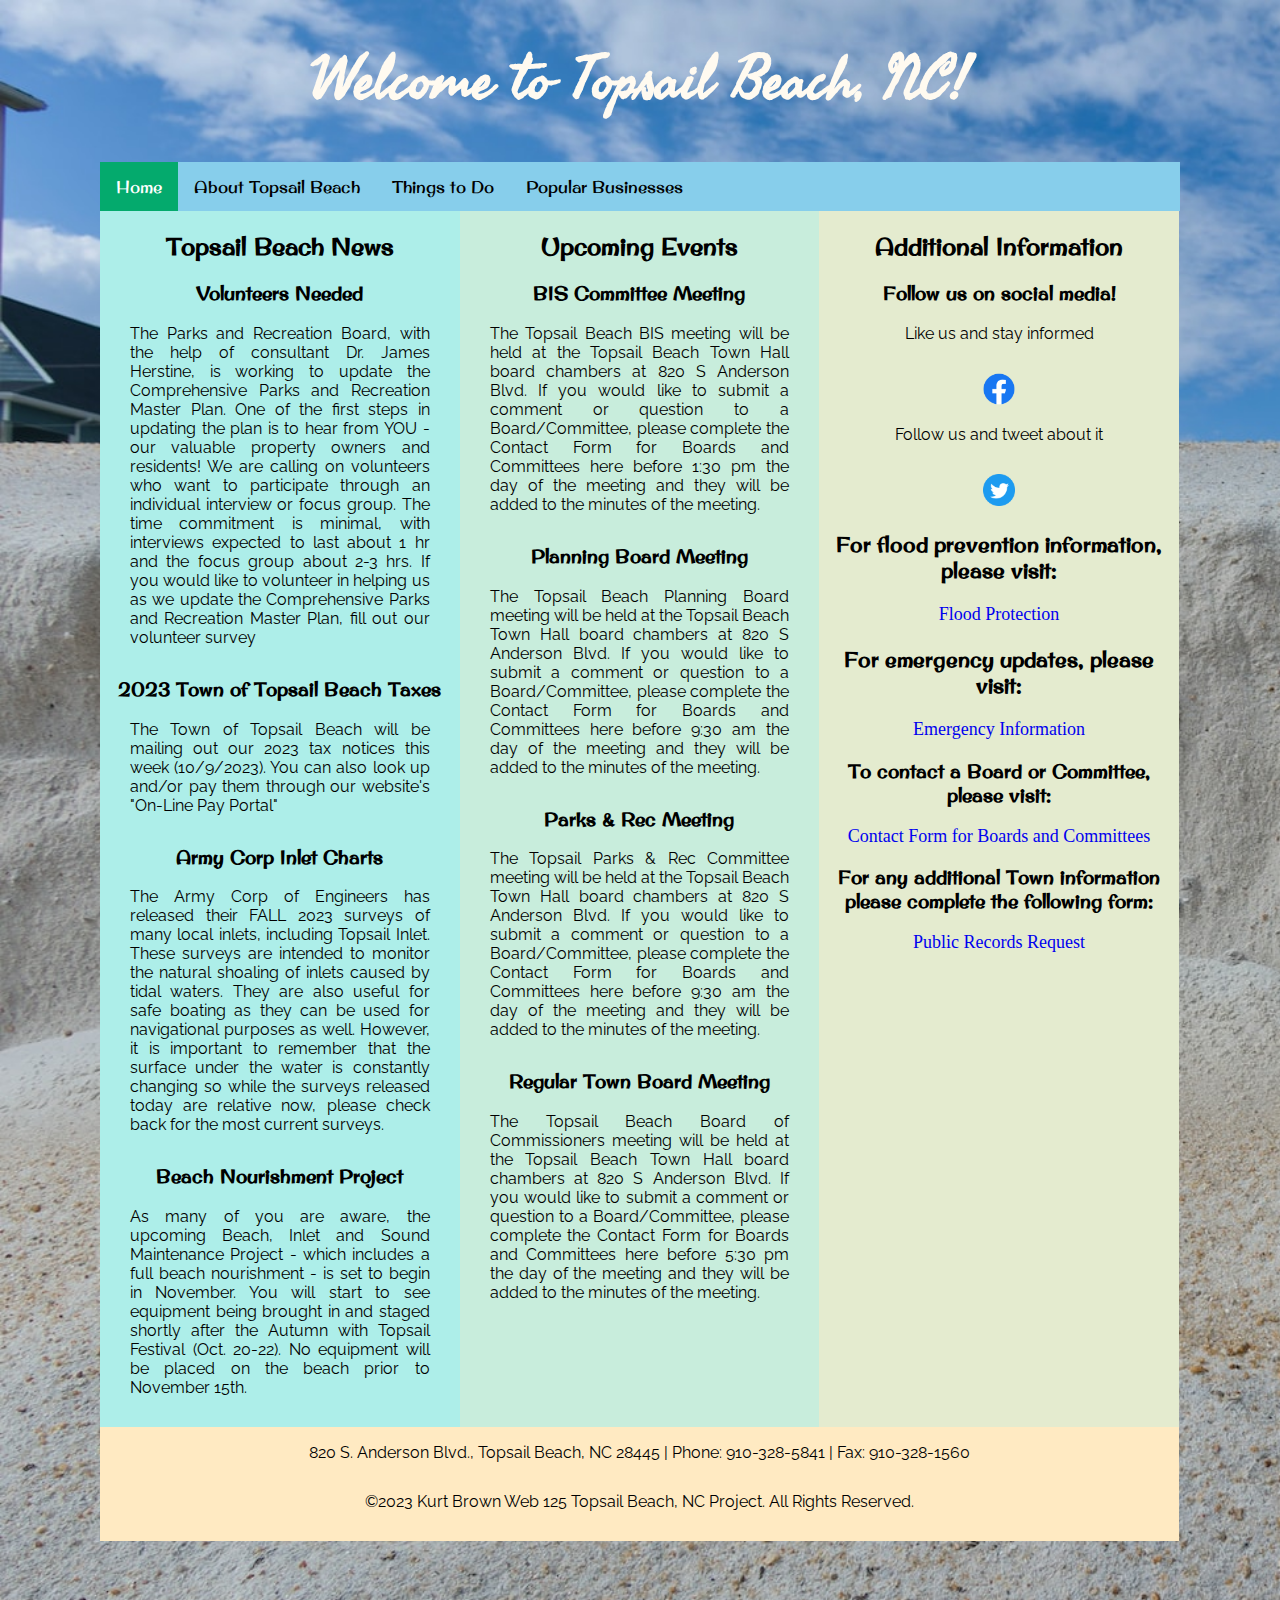
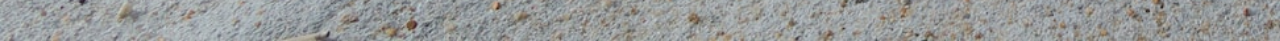
<file: index.html>
<!DOCTYPE html>
<html lang="en">
  
  <head>
    <meta charset="UTF-8">
    <meta name="viewport" content="width=device-width, initial-scale=1.0">
    <link rel="stylesheet" href="css/styles.css">
    <link rel="preconnect" href="https://fonts.googleapis.com">
    <link rel="preconnect" href="https://fonts.gstatic.com" crossorigin>
    <link rel="preconnect" href="https://fonts.googleapis.com">
    <link rel="preconnect" href="https://fonts.gstatic.com" crossorigin>
    <link rel="preconnect" href="https://fonts.googleapis.com">
    <link rel="preconnect" href="https://fonts.gstatic.com" crossorigin>
    <link href="https://fonts.googleapis.com/css2?family=Original+Surfer&family=Raleway&family=Seaweed+Script&display=swap"
    rel="stylesheet">
    <link rel="stylesheet" href="https://cdnjs.cloudflare.com/ajax/libs/font-awesome/4.7.0/css/font-awesome.min.css">
    <link rel="icon" type="image/x-icon" href="../images/tilapia.png">
    <title>
      Topsail Beach, NC - Home
    </title>
  </head>
  
  <body>
    <div class="body">
      <h1>
        Welcome to Topsail Beach, NC!
      </h1>
      <div class="topnav" id="myTopnav">
        <div class="">
          <a href="index.html" class="active">
            Home
          </a>
          <a href="abouttopsailbeach.html" class="link2">
            About Topsail Beach
          </a>
          <a href="thingstodo.html" class="link3">
            Things to Do
          </a>
          <a href="popularbusinesses.html" class="link4">
            Popular Businesses
          </a>
        </div>
        <a href="javascript:void(0);" class="icon" onclick="myFunction()">
          <i class="fa fa-bars">
          </i>
        </a>
      </div>
      <div class="container">
        <div class="item1">
          <div>
            <h2>
              Topsail Beach News
            </h2>
          </div>
          <h3>
            Volunteers Needed
          </h3>
          <div>
            <p>
              The Parks and Recreation Board, with the help of consultant Dr. James
              Herstine, is working to update the Comprehensive Parks and Recreation Master
              Plan. One of the first steps in updating the plan is to hear from YOU -
              our valuable property owners and residents! We are calling on volunteers
              who want to participate through an individual interview or focus group.
              The time commitment is minimal, with interviews expected to last about
              1 hr and the focus group about 2-3 hrs. If you would like to volunteer
              in helping us as we update the Comprehensive Parks and Recreation Master
              Plan, fill out our volunteer survey
            </p>
            <h3>
              2023 Town of Topsail Beach Taxes
            </h3>
            <p>
              The Town of Topsail Beach will be mailing out our 2023 tax notices this
              week (10/9/2023). You can also look up and/or pay them through our website's
              "On-Line Pay Portal"
            </p>
            <h3>
              Army Corp Inlet Charts
            </h3>
            <p>
              The Army Corp of Engineers has released their FALL 2023 surveys of many
              local inlets, including Topsail Inlet. These surveys are intended to monitor
              the natural shoaling of inlets caused by tidal waters. They are also useful
              for safe boating as they can be used for navigational purposes as well.
              However, it is important to remember that the surface under the water is
              constantly changing so while the surveys released today are relative now,
              please check back for the most current surveys.
            </p>
            <h3>
              Beach Nourishment Project
            </h3>
            <p>
              As many of you are aware, the upcoming Beach, Inlet and Sound Maintenance
              Project - which includes a full beach nourishment - is set to begin in
              November. You will start to see equipment being brought in and staged shortly
              after the Autumn with Topsail Festival (Oct. 20-22). No equipment will
              be placed on the beach prior to November 15th.
            </p>
          </div>
        </div>
        <div class="item2">
          <div>
            <h2>
              Upcoming Events
            </h2>
          </div>
          <div>
            <h3>
              BIS Committee Meeting
            </h3>
            <p>
              The Topsail Beach BIS meeting will be held at the Topsail Beach Town Hall
              board chambers at 820 S Anderson Blvd. If you would like to submit a comment
              or question to a Board/Committee, please complete the Contact Form for
              Boards and Committees here before 1:30 pm the day of the meeting and they
              will be added to the minutes of the meeting.
            </p>
          </div>
          <div>
            <h3>
              Planning Board Meeting
            </h3>
            <p>
              The Topsail Beach Planning Board meeting will be held at the Topsail Beach
              Town Hall board chambers at 820 S Anderson Blvd. If you would like to submit
              a comment or question to a Board/Committee, please complete the Contact
              Form for Boards and Committees here before 9:30 am the day of the meeting
              and they will be added to the minutes of the meeting.
            </p>
          </div>
          <div>
            <h3>
              Parks & Rec Meeting
            </h3>
            <p>
              The Topsail Parks & Rec Committee meeting will be held at the Topsail
              Beach Town Hall board chambers at 820 S Anderson Blvd. If you would like
              to submit a comment or question to a Board/Committee, please complete the
              Contact Form for Boards and Committees here before 9:30 am the day of the
              meeting and they will be added to the minutes of the meeting.
            </p>
          </div>
          <div>
            <h3>
              Regular Town Board Meeting
            </h3>
            <p>
              The Topsail Beach Board of Commissioners meeting will be held at the Topsail
              Beach Town Hall board chambers at 820 S Anderson Blvd. If you would like
              to submit a comment or question to a Board/Committee, please complete the
              Contact Form for Boards and Committees here before 5:30 pm the day of the
              meeting and they will be added to the minutes of the meeting.
            </p>
          </div>
        </div>
        <div class="item3">
          <div>
            <h2>
              Additional Information
            </h2>
          </div>
          <div>
            <h3>
              Follow us on social media!
            </h3>
            <p class="socialp">
              Like us and stay informed
            </p>
            <div class="fblogo">
              <a href="https://www.facebook.com/townoftopsailbeach/">
                <img src="images/facebooklogo.png" alt="Facebook Logo" height="32" width="32">
              </a>
            </div>
            <p class="socialp">
              Follow us and tweet about it
            </p>
            <div class="twlogo">
              <a href="https://twitter.com/townoftopsail">
                <img src="images/twitterlogo.png" alt="Twitter Logo" height="32" width="32">
              </a>
            </div>
            <div class="addlinks">
              <h3>
                For flood prevention information, please visit:
              </h3>
              <a href="https://topsailbeachnc.gov/Residents/Flood-Protection" class="addlinks">
                Flood Protection
              </a>
            </div>
            <div class="addlinks">
              <h3>
                For emergency updates, please visit:
              </h3>
              <a href="https://topsailbeachnc.gov/Residents/Emergency-Information" class="addlinks">
                Emergency Information
              </a>
            </div>
            <h3>
              To contact a Board or Committee, please visit:
            </h3>
            <div class="addlinks">
              <a href="https://form.jotform.com/230533813570047" class="addlinks">
                Contact Form for Boards and Committees
              </a>
            </div>
            <h3>
              For any additional Town information please complete the following form:
            </h3>
            <div class="addlinks">
              <a href="https://form.jotform.com/230044957635055" class="addlinks">
                Public Records Request
              </a>
            </div>
          </div>
        </div>
        <div class="footer">
          <p class="footerp">
            820 S. Anderson Blvd., Topsail Beach, NC 28445 | Phone: 910-328-5841 |
            Fax: 910-328-1560
          </p>
          <p class="footerp">
            ©2023 Kurt Brown Web 125 Topsail Beach, NC Project. All Rights Reserved.
          </p>
        </div>
      </div>
    </div>
    <script>
      function myFunction() {
        var x = document.getElementById("myTopnav");
        if (x.className === "topnav") {
          x.className += " responsive";
        } else {
          x.className = "topnav";
        }
      }
    </script>
  </body>

</html>
</file>
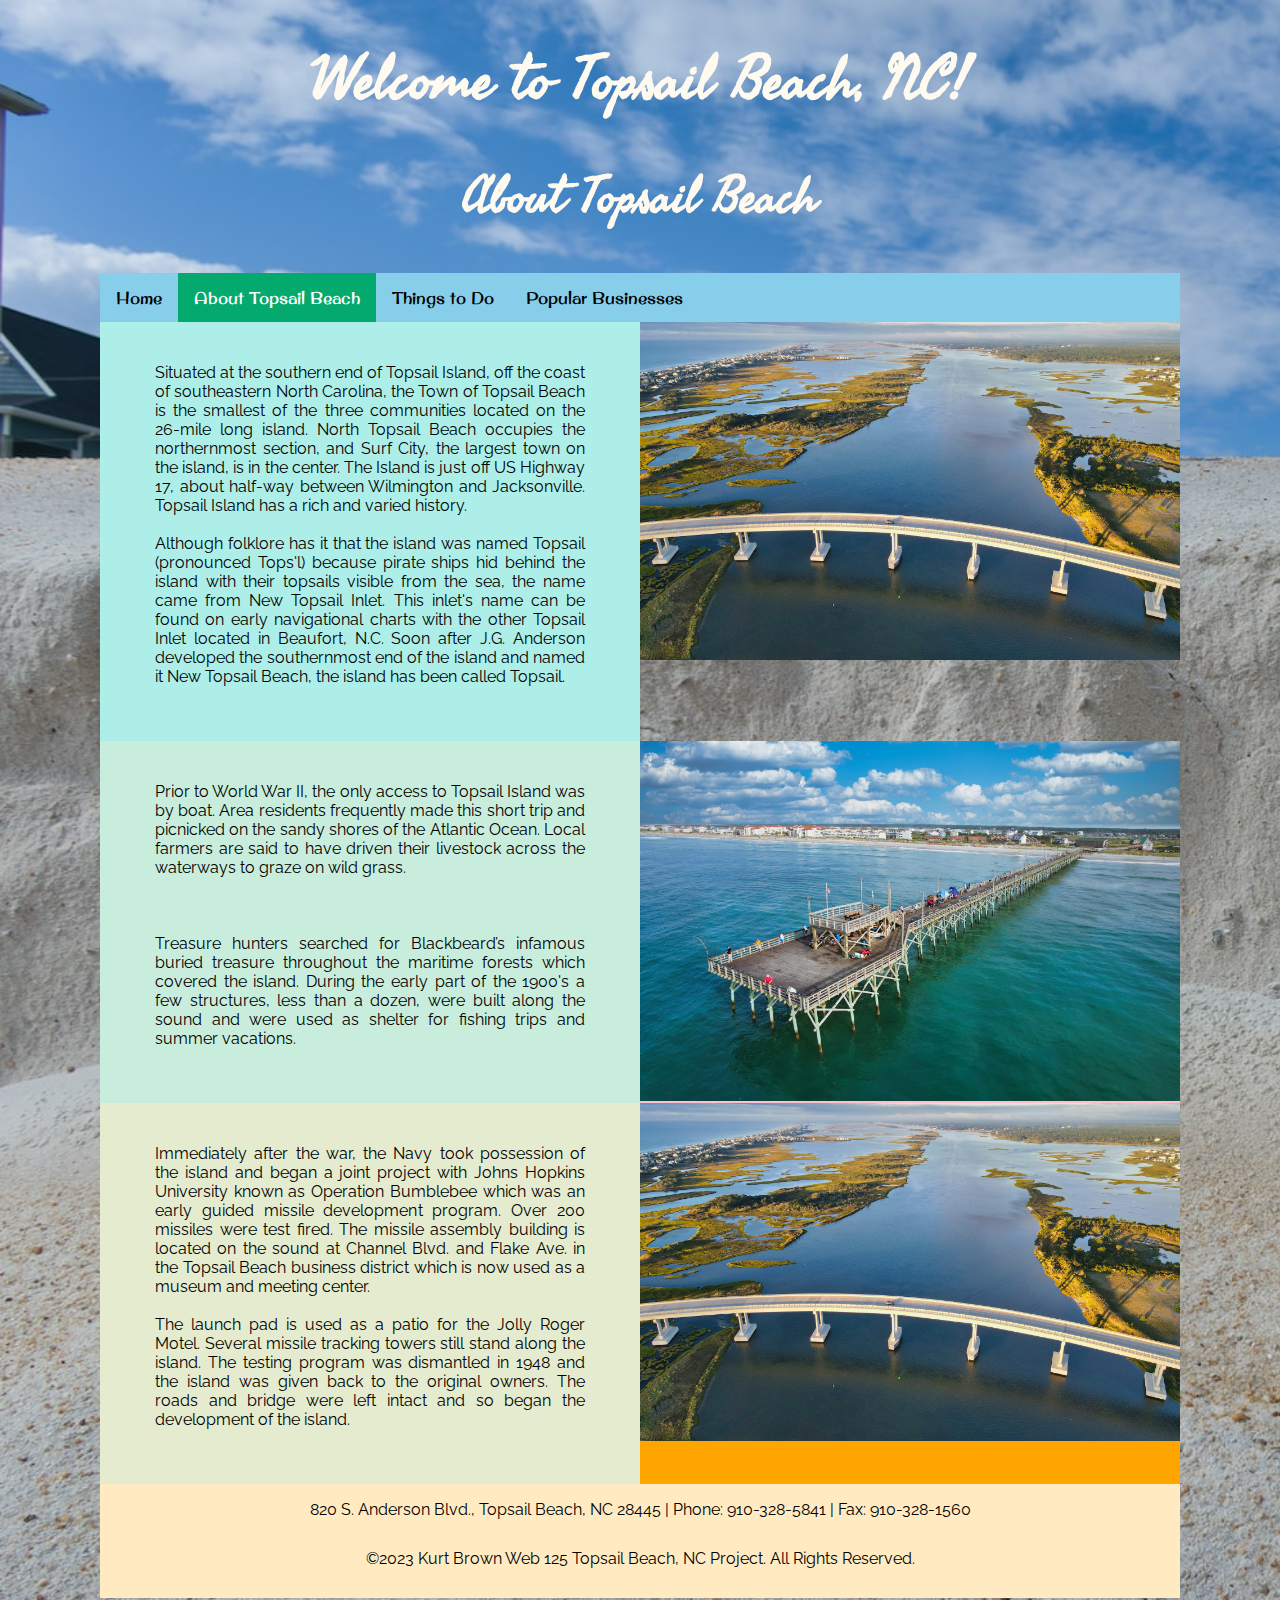
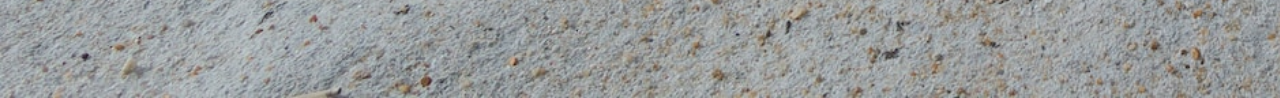
<file: abouttopsailbeach.html>
<!DOCTYPE html>
<html lang="en">
  
  <head>
    <meta charset="UTF-8">
    <meta name="viewport" content="width=device-width, initial-scale=1.0">
    <link rel="stylesheet" href="css/styles.css">
    <link rel="preconnect" href="https://fonts.googleapis.com">
    <link rel="preconnect" href="https://fonts.gstatic.com" crossorigin>
    <link rel="preconnect" href="https://fonts.googleapis.com">
    <link rel="preconnect" href="https://fonts.gstatic.com" crossorigin>
    <link rel="preconnect" href="https://fonts.googleapis.com">
    <link rel="preconnect" href="https://fonts.gstatic.com" crossorigin>
    <link href="https://fonts.googleapis.com/css2?family=Original+Surfer&family=Raleway&family=Seaweed+Script&display=swap"
    rel="stylesheet">
    <link rel="stylesheet" href="https://cdnjs.cloudflare.com/ajax/libs/font-awesome/4.7.0/css/font-awesome.min.css">
    <link rel="icon" type="image/x-icon" href="../images/tilapia.png">
    <title>
      Topsail Beach, NC - About
    </title>
  </head>
  
  <body>
    <div class="body">
      <h1>
        Welcome to Topsail Beach, NC!
      </h1>
      <h2 class="aboutheader">
        About Topsail Beach
      </h2>
      <div class="topnav" id="myTopnav">
        <div class="">
          <a href="index.html">
            Home
          </a>
          <a href="abouttopsailbeach.html" class="active">
            About Topsail Beach
          </a>
          <a href="thingstodo.html" class="link3">
            Things to Do
          </a>
          <a href="popularbusinesses.html" class="link4">
            Popular Businesses
          </a>
        </div>
        <a href="javascript:void(0);" class="icon" onclick="myFunction()">
          <i class="fa fa-bars">
          </i>
        </a>
      </div>
      <div class="aboutcontainer">
        <div class="about1">
          <p>
            Situated at the southern end of Topsail Island, off the coast of southeastern
            North Carolina, the Town of Topsail Beach is the smallest of the three
            communities located on the 26-mile long island. North Topsail Beach occupies
            the northernmost section, and Surf City, the largest town on the island,
            is in the center. The Island is just off US Highway 17, about half-way
            between Wilmington and Jacksonville. Topsail Island has a rich and varied
            history. <br><br>Although folklore has it that the island was named Topsail (pronounced
            Tops'l) because pirate ships hid behind the island with their topsails
            visible from the sea, the name came from New Topsail Inlet. This inlet's
            name can be found on early navigational charts with the other Topsail Inlet
            located in Beaufort, N.C. Soon after J.G. Anderson developed the southernmost
            end of the island and named it New Topsail Beach, the island has been called
            Topsail.
          </p>
        </div>
        <div class="about2">
          <img src="images/aboutimg4.jpg" class="aboutimages" alt="">
        </div>
        <div class="about3">
          <p>
            Prior to World War II, the only access to Topsail Island was by boat.
            Area residents frequently made this short trip and picnicked on the sandy
            shores of the Atlantic Ocean. Local farmers are said to have driven their
            livestock across the waterways to graze on wild grass.
            <br>
            <br>
            <br>
            <br>
            Treasure hunters searched for Blackbeard’s infamous buried treasure throughout
            the maritime forests which covered the island. During the early part of
            the 1900's a few structures, less than a dozen, were built along the sound
            and were used as shelter for fishing trips and summer vacations.
          </p>
        </div>
        <div class="about4">
          <img src="images/aboutimg2.jpg" class="aboutimages" alt="">
        </div>
        <div class="about5">
          <p>
            Immediately after the war, the Navy took possession of the island and
            began a joint project with Johns Hopkins University known as Operation
            Bumblebee which was an early guided missile development program. Over 200
            missiles were test fired. The missile assembly building is located on the
            sound at Channel Blvd. and Flake Ave. in the Topsail Beach business district
            which is now used as a museum and meeting center. <br><br>The launch pad is used
            as a patio for the Jolly Roger Motel. Several missile tracking towers still
            stand along the island. The testing program was dismantled in 1948 and
            the island was given back to the original owners. The roads and bridge
            were left intact and so began the development of the island.
          </p>
        </div>
        <div class="about6">
          <img src="images/aboutimg4.jpg" class="aboutimages" alt="">
        </div>
        <div class="footer">
          <p class="footerp">
            820 S. Anderson Blvd., Topsail Beach, NC 28445 | Phone: 910-328-5841 |
            Fax: 910-328-1560
          </p>
          <p class="footerp">
            ©2023 Kurt Brown Web 125 Topsail Beach, NC Project. All Rights Reserved.
          </p>
        </div>
      </div>
    </div>
    <script>
      function myFunction() {
        var x = document.getElementById("myTopnav");
        if (x.className === "topnav") {
          x.className += " responsive";
        } else {
          x.className = "topnav";
        }
      }
    </script>
  </body>

</html>
</file>
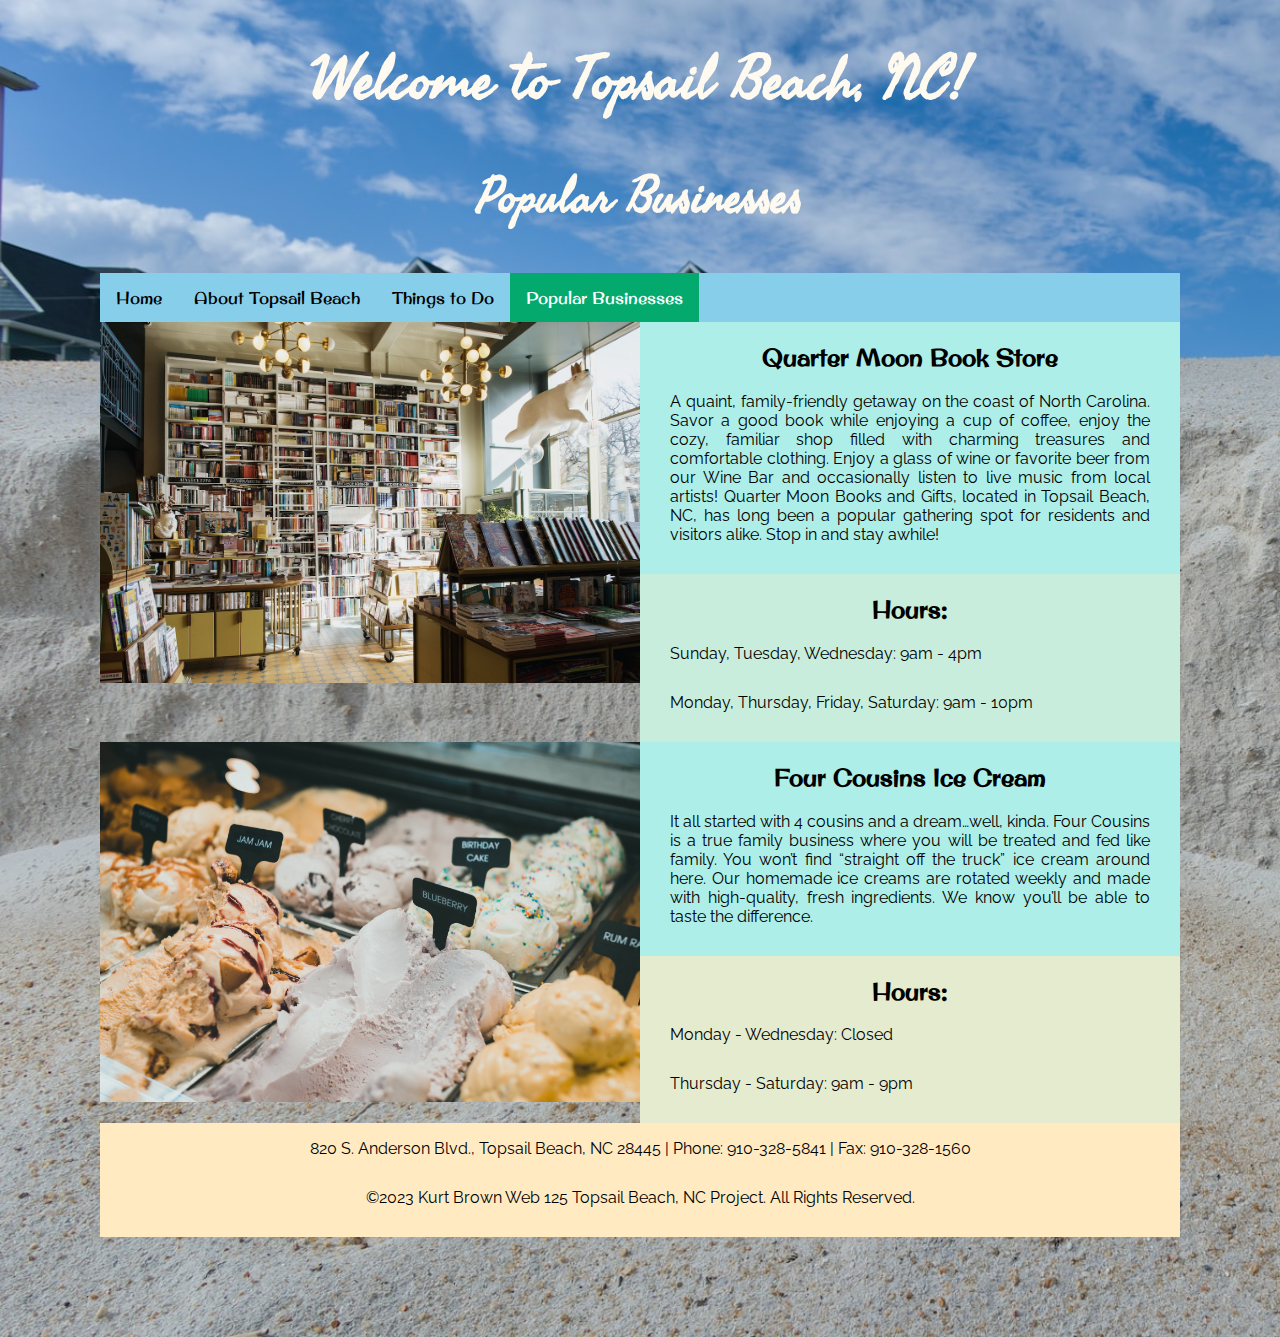
<file: businesspractice.html>
<!DOCTYPE html>
<html lang="en">
  
  <head>
    <meta charset="UTF-8">
    <meta name="viewport" content="width=device-width, initial-scale=1.0">
    <link rel="stylesheet" href="css/styles.css">
    <link rel="preconnect" href="https://fonts.googleapis.com">
    <link rel="preconnect" href="https://fonts.gstatic.com" crossorigin>
    <link rel="preconnect" href="https://fonts.googleapis.com">
    <link rel="preconnect" href="https://fonts.gstatic.com" crossorigin>
    <link rel="preconnect" href="https://fonts.googleapis.com">
    <link rel="preconnect" href="https://fonts.gstatic.com" crossorigin>
    <link href="https://fonts.googleapis.com/css2?family=Original+Surfer&family=Raleway&family=Seaweed+Script&display=swap"
    rel="stylesheet">
    <link rel="stylesheet" href="https://cdnjs.cloudflare.com/ajax/libs/font-awesome/4.7.0/css/font-awesome.min.css">
    <link rel="icon" type="image/x-icon" href="../images/tilapia.png">
    <title>
      Topsail Beach, NC - Popular Businesses
    </title>
  </head>
  
  <body>
    <div class="body">
      <h1>
        Welcome to Topsail Beach, NC!
      </h1>
      <h2 class="accomodationheader">
        Popular Businesses
      </h2>
      <div class="topnav" id="myTopnav">
        <div class="">
          <a href="index.html">
            Home
          </a>
          <a href="abouttopsailbeach.html">
            About Topsail Beach
          </a>
          <a href="thingstodo.html">
            Things to Do
          </a>
          <a href="popularbusinesses.html" class="active">
            Popular Businesses
          </a>
        </div>
        <a href="javascript:void(0);" class="icon" onclick="myFunction()">
          <i class="fa fa-bars">
          </i>
        </a>
      </div>
      <div class="businesscontainer">
        
        <div class="accomodation1">
          <img src="images/business4.jpg" class="businessimages" alt="">
        </div>
        <div class="accomodation2">
          <h2>
            Quarter Moon Book Store
          </h2>
          <p>
            A quaint, family-friendly getaway on the coast of North Carolina. Savor
            a good book while enjoying a cup of coffee, enjoy the cozy, familiar shop
            filled with charming treasures and comfortable clothing. Enjoy a glass
            of wine or favorite beer from our Wine Bar and occasionally listen to live
            music from local artists! Quarter Moon Books and Gifts, located in Topsail
            Beach, NC, has long been a popular gathering spot for residents and visitors
            alike. Stop in and stay awhile!
          </p>
        </div>
        <div class="accomodation3">
          <h2>
            Hours:
          </h2>
          <p>
            Sunday, Tuesday, Wednesday: 9am - 4pm
          </p>
          <p>
            Monday, Thursday, Friday, Saturday: 9am - 10pm
          </p>
        </div>
        <div class="accomodation4">
          <img src="images/business5.jpg" class="businessimages" alt="">
        </div>
        <div class="accomodation5">
          <h2>
            Four Cousins Ice Cream
          </h2>
          <p>
            It all started with 4 cousins and a dream…well, kinda. Four Cousins is
            a true family business where you will be treated and fed like family. You
            won’t find “straight off the truck” ice cream around here. Our homemade
            ice creams are rotated weekly and made with high-quality, fresh ingredients.
            We know you’ll be able to taste the difference.
          </p>
        </div>
        <div class="accomodation6">
          <h2>
            Hours:
          </h2>
          <p>
            Monday - Wednesday: Closed
          </p>
          <p>
            Thursday - Saturday: 9am - 9pm
          </p>
        </div>
        <div class="footer">
          <p class="footerp">
            820 S. Anderson Blvd., Topsail Beach, NC 28445 | Phone: 910-328-5841 |
            Fax: 910-328-1560
          </p>
          <p class="footerp">
            ©2023 Kurt Brown Web 125 Topsail Beach, NC Project. All Rights Reserved.
          </p>
        </div>
      </div>
    </div>
    <script>
      function myFunction() {
        var x = document.getElementById("myTopnav");
        if (x.className === "topnav") {
          x.className += " responsive";
        } else {
          x.className = "topnav";
        }
      }
    </script>
  </body>

</html>
</file>
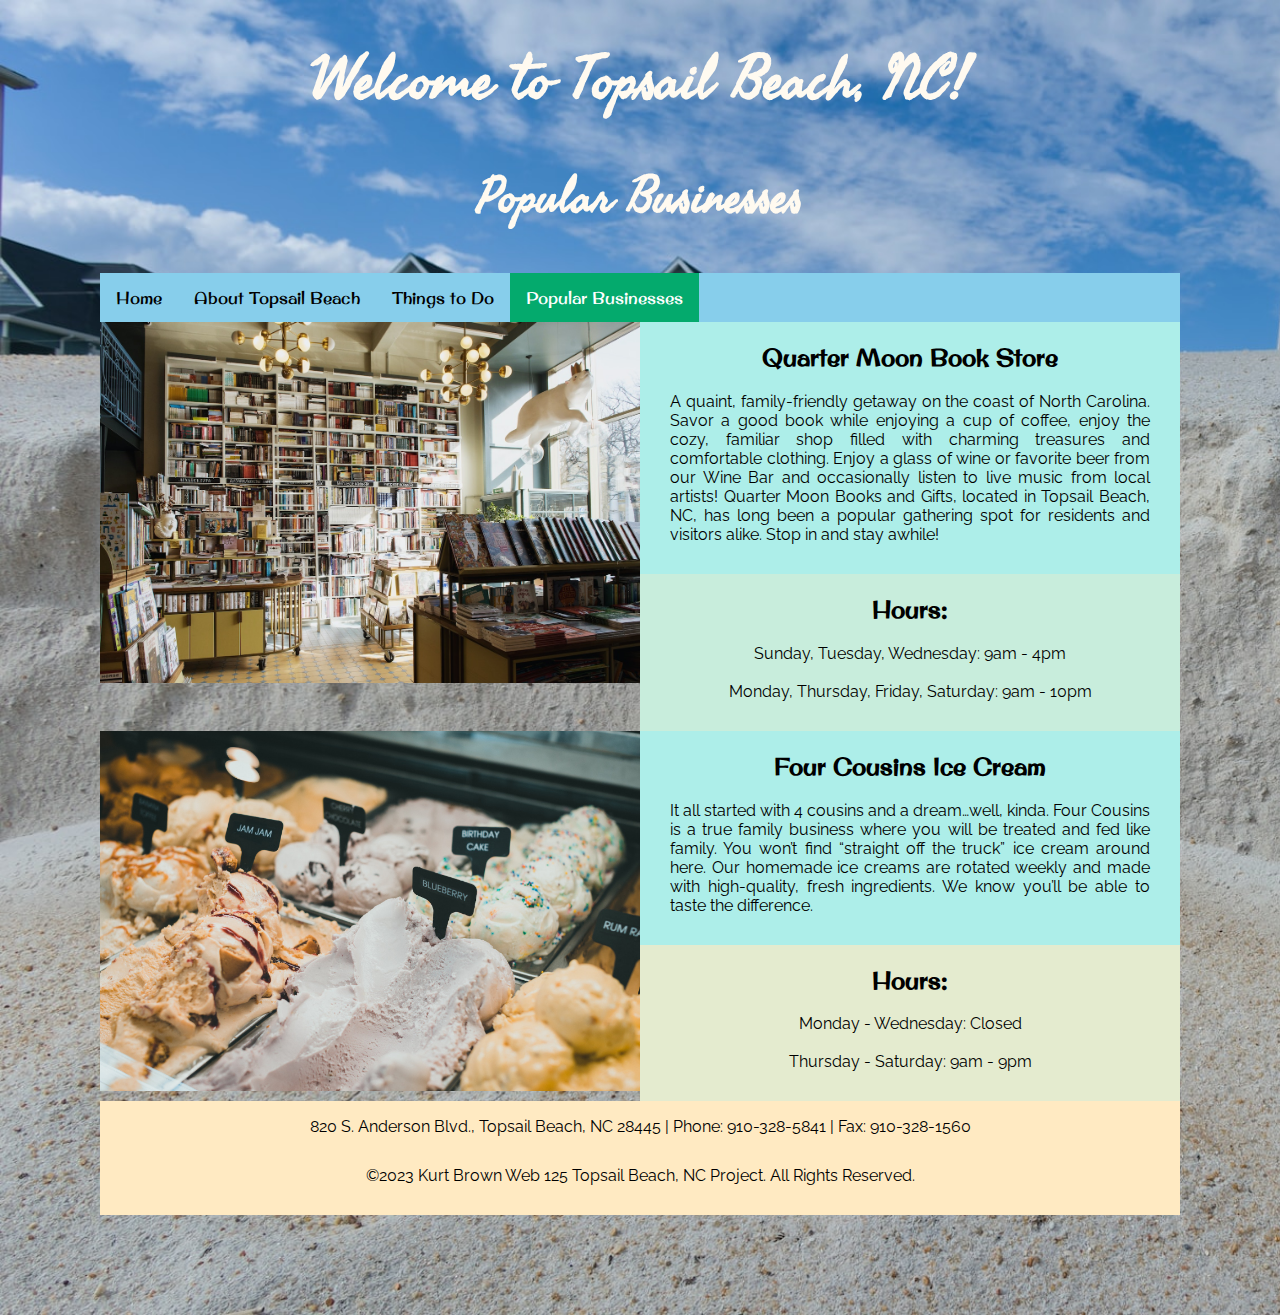
<file: popularbusinesses.html>
<!DOCTYPE html>
<html lang="en">
  
  <head>
    <meta charset="UTF-8">
    <meta name="viewport" content="width=device-width, initial-scale=1.0">
    <link rel="stylesheet" href="css/styles.css">
    <link rel="preconnect" href="https://fonts.googleapis.com">
    <link rel="preconnect" href="https://fonts.gstatic.com" crossorigin>
    <link rel="preconnect" href="https://fonts.googleapis.com">
    <link rel="preconnect" href="https://fonts.gstatic.com" crossorigin>
    <link rel="preconnect" href="https://fonts.googleapis.com">
    <link rel="preconnect" href="https://fonts.gstatic.com" crossorigin>
    <link href="https://fonts.googleapis.com/css2?family=Original+Surfer&family=Raleway&family=Seaweed+Script&display=swap"
    rel="stylesheet">
    <link rel="stylesheet" href="https://cdnjs.cloudflare.com/ajax/libs/font-awesome/4.7.0/css/font-awesome.min.css">
    <link rel="icon" type="image/x-icon" href="../images/tilapia.png">
    <title>
      Topsail Beach, NC - Popular Businesses
    </title>
  </head>
  
  <body>
    <div class="body">
      <h1>
        Welcome to Topsail Beach, NC!
      </h1>
      <h2 class="accomodationheader">
        Popular Businesses
      </h2>
      <div class="topnav" id="myTopnav">
        <div class="">
          <a href="index.html">
            Home
          </a>
          <a href="abouttopsailbeach.html">
            About Topsail Beach
          </a>
          <a href="thingstodo.html">
            Things to Do
          </a>
          <a href="popularbusinesses.html" class="active">
            Popular Businesses
          </a>
        </div>
        <a href="javascript:void(0);" class="icon" onclick="myFunction()">
          <i class="fa fa-bars">
          </i>
        </a>
      </div>
      <div class="businesscontainer">
        
        <div class="accomodation1">
          <img src="images/business4.jpg" class="businessimages" alt="">
        </div>
        <div class="accomodation2">
          <h2>
            Quarter Moon Book Store
          </h2>
          <p>
            A quaint, family-friendly getaway on the coast of North Carolina. Savor
            a good book while enjoying a cup of coffee, enjoy the cozy, familiar shop
            filled with charming treasures and comfortable clothing. Enjoy a glass
            of wine or favorite beer from our Wine Bar and occasionally listen to live
            music from local artists! Quarter Moon Books and Gifts, located in Topsail
            Beach, NC, has long been a popular gathering spot for residents and visitors
            alike. Stop in and stay awhile!
          </p>
        </div>
        <div class="accomodation3">
          <h2>
            Hours:
          </h2>
          <p class="hoursp">
            Sunday, Tuesday, Wednesday: 9am - 4pm <br><br>
          
          
            Monday, Thursday, Friday, Saturday: 9am - 10pm 
          </p>
        </div>
        <div class="accomodation4">
          <img src="images/business5.jpg" class="businessimages" alt="">
        </div>
        <div class="accomodation5">
          <h2>
            Four Cousins Ice Cream
          </h2>
          <p>
            It all started with 4 cousins and a dream…well, kinda. Four Cousins is
            a true family business where you will be treated and fed like family. You
            won’t find “straight off the truck” ice cream around here. Our homemade
            ice creams are rotated weekly and made with high-quality, fresh ingredients.
            We know you’ll be able to taste the difference.
          </p>
        </div>
        <div class="accomodation6">
          <h2>
            Hours:
          </h2>
          <p class="hoursp">
            Monday - Wednesday: Closed <br><br>
          
          
            Thursday - Saturday: 9am - 9pm
          </p>
        </div>
        <div class="footer">
          <p class="footerp">
            820 S. Anderson Blvd., Topsail Beach, NC 28445 | Phone: 910-328-5841 |
            Fax: 910-328-1560
          </p>
          <p class="footerp">
            ©2023 Kurt Brown Web 125 Topsail Beach, NC Project. All Rights Reserved.
          </p>
        </div>
      </div>
    </div>
    <script>
      function myFunction() {
        var x = document.getElementById("myTopnav");
        if (x.className === "topnav") {
          x.className += " responsive";
        } else {
          x.className = "topnav";
        }
      }
    </script>
  </body>

</html>
</file>
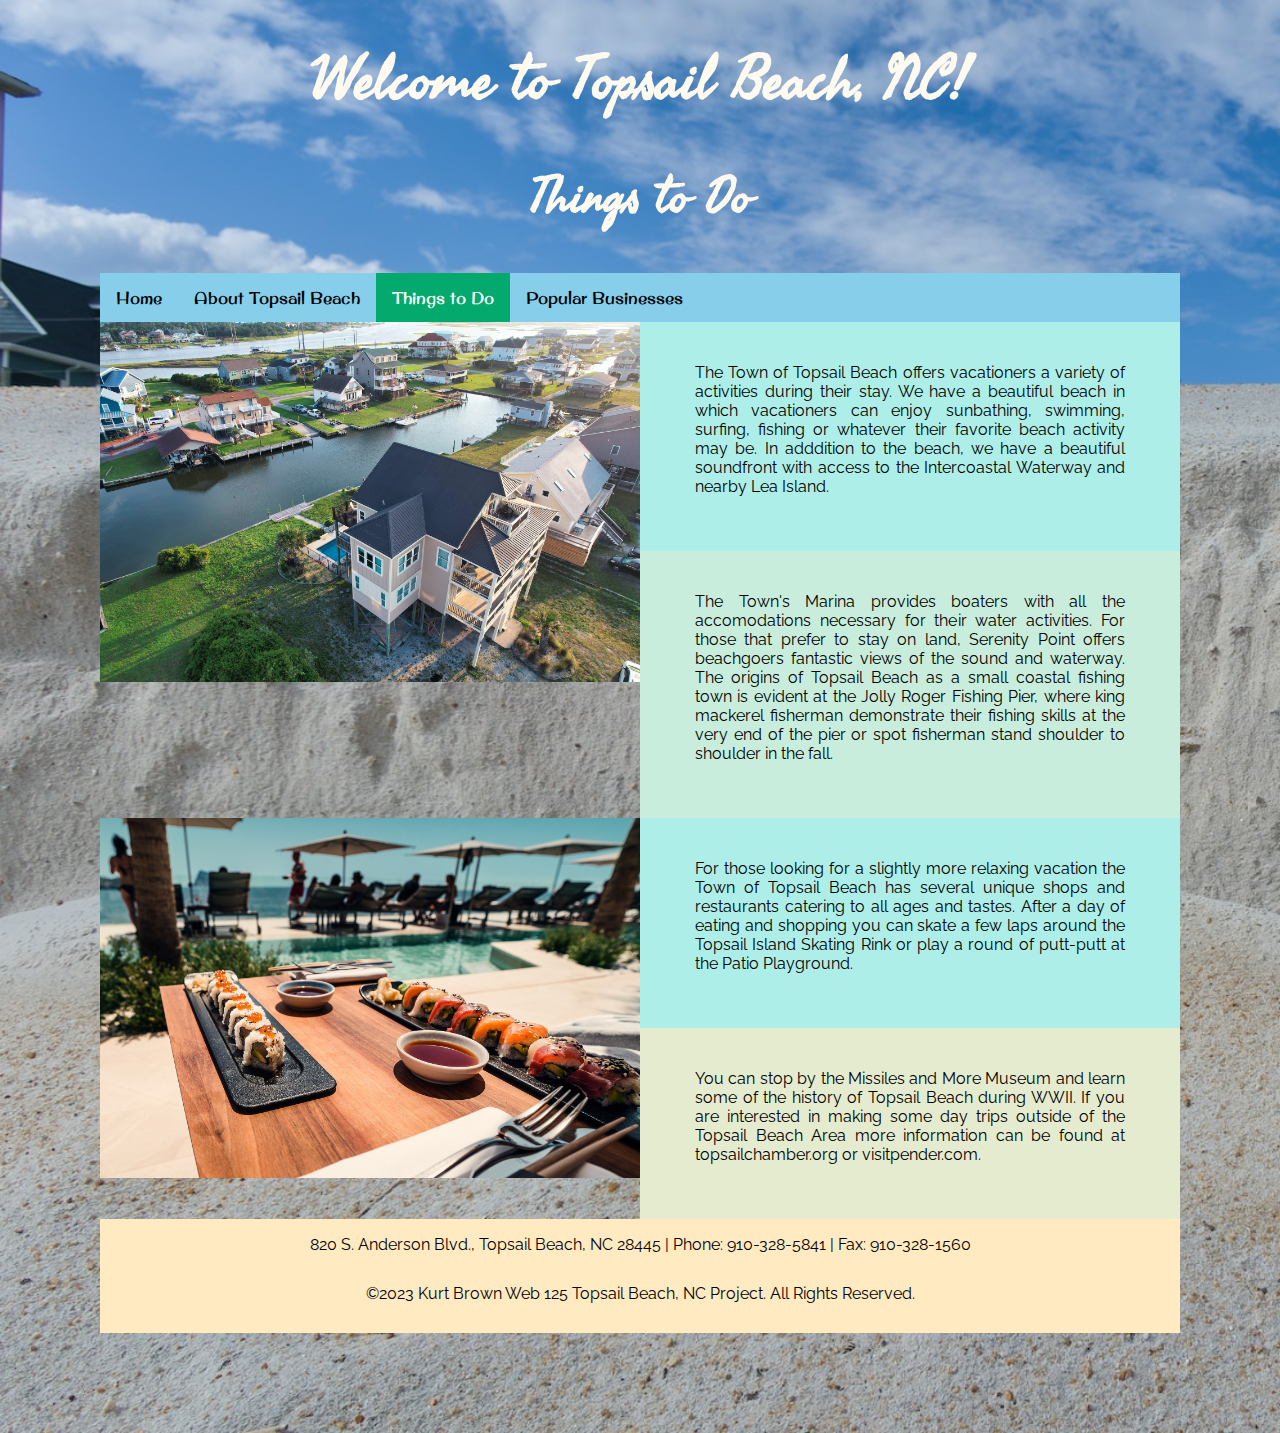
<file: thingstodo.html>
<!DOCTYPE html>
<html lang="en">
  
  <head>
    <meta charset="UTF-8">
    <meta name="viewport" content="width=device-width, initial-scale=1.0">
    <link rel="stylesheet" href="css/styles.css">
    <link rel="preconnect" href="https://fonts.googleapis.com">
    <link rel="preconnect" href="https://fonts.gstatic.com" crossorigin>
    <link rel="preconnect" href="https://fonts.googleapis.com">
    <link rel="preconnect" href="https://fonts.gstatic.com" crossorigin>
    <link rel="preconnect" href="https://fonts.googleapis.com">
    <link rel="preconnect" href="https://fonts.gstatic.com" crossorigin>
    <link href="https://fonts.googleapis.com/css2?family=Original+Surfer&family=Raleway&family=Seaweed+Script&display=swap"
    rel="stylesheet">
    <link rel="stylesheet" href="https://cdnjs.cloudflare.com/ajax/libs/font-awesome/4.7.0/css/font-awesome.min.css">
    <link rel="icon" type="image/x-icon" href="../images/tilapia.png">
    <title>
      Topsail Beach, NC - Things to Do
    </title>
  </head>
  
  <body>
    <div class="body">
      <h1>
        Welcome to Topsail Beach, NC!
      </h1>
      <h2 class="thingsheader">
        Things to Do
      </h2>
      <div class="topnav" id="myTopnav">
        <div class="">
          <a href="index.html">
            Home
          </a>
          <a href="abouttopsailbeach.html">
            About Topsail Beach
          </a>
          <a href="thingstodo.html" class="active">
            Things to Do
          </a>
          <a href="popularbusinesses.html" class="link4">
            Popular Businesses
          </a>
        </div>
        <a href="javascript:void(0);" class="icon" onclick="myFunction()">
          <i class="fa fa-bars">
          </i>
        </a>
      </div>
      <div class="thingscontainer">
        <div class="things1">
          <img src="images/thingsimage3.jpg" class="thingsimages" alt="">
        </div>
        <div class="things2">
          <p>
            The Town of Topsail Beach offers vacationers a variety of activities during
            their stay. We have a beautiful beach in which vacationers can enjoy sunbathing,
            swimming, surfing, fishing or whatever their favorite beach activity may
            be. In adddition to the beach, we have a beautiful soundfront with access
            to the Intercoastal Waterway and nearby Lea Island.
          </p>
        </div>
        <div class="things3">
          <p>
            The Town's Marina provides boaters with all the accomodations necessary
            for their water activities. For those that prefer to stay on land, Serenity
            Point offers beachgoers fantastic views of the sound and waterway. The
            origins of Topsail Beach as a small coastal fishing town is evident at
            the Jolly Roger Fishing Pier, where king mackerel fisherman demonstrate
            their fishing skills at the very end of the pier or spot fisherman stand
            shoulder to shoulder in the fall.
          </p>
        </div>
        <div class="things4">
          <img src="images/thingsimage2.jpg" class="thingsimages" alt="">
        </div>
        <div class="things5">
          <p>
            For those looking for a slightly more relaxing vacation the Town of Topsail
            Beach has several unique shops and restaurants catering to all ages and
            tastes. After a day of eating and shopping you can skate a few laps around
            the Topsail Island Skating Rink or play a round of putt-putt at the Patio
            Playground.
          </p>
        </div>
        <div class="things6">
          <p>
            You can stop by the Missiles and More Museum and learn some of the history
            of Topsail Beach during WWII. If you are interested in making some day
            trips outside of the Topsail Beach Area more information can be found at
            topsailchamber.org or visitpender.com.
          </p>
        </div>
        <div class="footer">
          <p class="footerp">
            820 S. Anderson Blvd., Topsail Beach, NC 28445 | Phone: 910-328-5841 |
            Fax: 910-328-1560
          </p>
          <p class="footerp">
            ©2023 Kurt Brown Web 125 Topsail Beach, NC Project. All Rights Reserved.
          </p>
        </div>
      </div>
    </div>
    <script>
      function myFunction() {
        var x = document.getElementById("myTopnav");
        if (x.className === "topnav") {
          x.className += " responsive";
        } else {
          x.className = "topnav";
        }
      }
    </script>
  </body>

</html>
</file>
<file: css/styles.css>
body {
    background-image:url("../images/beach-background2.jpg");
    background-size:cover;
    margin-left:100px;
    margin-right:100px;
    margin-bottom:100px;
  }
  h1 {
    font-family:'Seaweed Script',cursive;
    color:floralwhite;
    font-size:60px;
  }
  .aboutheader,.thingsheader,.accomodationheader {
    font-family:'Seaweed Script',cursive;
    color:floralwhite;
    font-size:50px;
  }
  h2,h3 {
    font-family:'Original Surfer',sans-serif;
  }
  h1,h2,h3 {
    text-align:center;
  }
  p {
    font-family:'Raleway',sans-serif;
    margin-left:30px;
    margin-right:30px;
    margin-bottom:30px;
    text-align:justify;
  }

  .footerp{
    text-align:center;
  }

  ul {
    display:flex;
    list-style-type:none;
    justify-content:space-between;
  }
  .item1 {
    background-color:#adeee9;
  }
  .about1 {
    background-color:#adeee9;
    padding: 25px;
  }
  .about3 {
    background-color:#c8eddc;
    padding: 25px;
  }
  .about5 {
    background-color:#e4ebcf;
    padding: 25px;
  }
  .things2,.things5 {
    background-color:#adeee9;
  }
  .things3,.things6 {
    background-color:#c8eddc;
  }

  .things2, .things3, .things5, .things6{
    padding: 25px;
  }
  .accomodation2,.accomodation5 {
    background-color:#adeee9;
  }
  .accomodation3,.accomodation6 {
    background-color:#c8eddc;
  }

  .hoursp{
    text-align: center;
  }

  .socialp{
    text-align: center;
  }

  .item2 {
    background-color:#c8eddc;
  }
  .item3 {
    background-color:#e4ebcf;
  }
  .active .link2 .link3 .link4 {
    font-family:'Original Surfer',sans-serif;
  }
  .topnav {
    overflow:hidden;
    background-color:skyblue;
  }
  .topnav a {
    float:left;
    display:block;
    color:black;
    text-align:center;
    padding:14px 16px;
    text-decoration:none;
    font-size:17px;
    font-family:'Original Surfer',sans-serif;
  }
  .topnav a:hover {
    background-color:#ddd;
    color:black;
  }
  .topnav a.active {
    background-color:#04AA6D;
    color:white;
  }
  .topnav .icon {
    display:none;
  }
  .fblogo,.twlogo {
    text-align:center;
  }
  .addlinks {
    text-align:center;
    text-decoration:none;
    font-size:large;
  }
  .footer {
    background-color:#ffeac2;
  }

  
  /* Small Screen */
  
  @media screen and (max-width:600px) {
    .topnav a:not(:first-child) {
    display:none;
  }
  .topnav a.icon {
    float:right;
    display:block;
  }
  .topnav.responsive {
    position:relative;
  }
  .topnav.responsive .icon {
    position:absolute;
    right:0;
    top:0;
  }
  .topnav.responsive a {
    float:none;
    display:block;
    text-align:left;
  }
  .container {
    display:grid;
    grid-template-columns:100%;
  }
  .aboutcontainer {
    display:grid;
    grid-template-columns:100%;
  }
  .thingscontainer {
    display:grid;
    grid-template-columns:100%;
  }
  .businesscontainer {
    display:grid;
    grid-template-columns:100%;
  }
  .aboutimages {
    max-height:100%;
    max-width:100%;
  }
  .thingsimages {
    max-height:100%;
    max-width:100%;
  }
  .businessimages {
    max-height:100%;
    max-width:100%;
  }
  
  }
  /* Medium Screen - Laptops */

  @media screen and (min-width:601px) and (max-width:1200px) {
    .container {
    display:grid;
    grid-template-columns:50% 50%;
  }

  .item3 {
    grid-column:1 / span 2;
  }
  .footer {
    grid-column:1 /span 3;
  }
  .aboutimages {
    max-height:100%;
    max-width:100%;
  }
  .thingsimages {
    max-height:100%;
    max-width:100%;
  }
  .businessimages {
    max-height:100%;
    max-width:100%;
  }
  
  }
  
  /* Large Screen */
  
  @media screen and (min-width:1201px) {
    .container {
    display:grid;
    grid-template-columns:33.3% 33.3% 33.3%;
  }
  .aboutcontainer {
    display:grid;
    grid-template-columns:50% 50%;
    
  }
  .thingscontainer {
    display:grid;
    grid-template-columns:50% 50%;
  }

  .businesscontainer {
    display:grid;
    grid-template-columns:50% 50%;
  }
  .aboutimages {
    max-height:100%;
    max-width:100%;
  }
  .thingsimages {
    max-height:100%;
    max-width:100%;
  }
  .businessimages {
    max-height:100%;
    max-width:100%;
  }
  
  .about1 {
    
    grid-column:1 / span 1;
  }
  .about2 {
    
    grid-column:2 / span 1;
    
    
  }
  .about3 {
    
    grid-column:1 / span 1;
    
  }
  .about4 {
    background-color:pink;
    grid-column:2 / span 1;
    margin-bottom: -10px;
  }
  .about5 {
    background-color:#e4ebcf;
    grid-column:1 / span 1;
  }
  .about6 {
    background-color:orange;
    grid-column:2 / span 1;
    margin-bottom: -10px;
  }
  .things1 {
    
    grid-column:1 / span 1;
    grid-row:1 / span 2;
    margin-bottom: -10px;
    
  }
  .things2 {
    background-color:#adeee9;
    grid-column:2 / span 1;
  }
  .things3 {
    background-color:#c8eddc;
    grid-column:2 / span 2;
  }
  .things4 {
   
    grid-column:1 / span 1;
    grid-row:3 / span 2;
    margin-bottom: -10px;
    
  }
  .things5 {
    background-color:#adeee9;
    grid-column:2 / span 1;
  }
  .things6 {
    background-color:#e4ebcf;
    grid-column:2 / span 1;
  }
  .accomodation1 {
    
    grid-column:1 / span 1;
    grid-row:1 / span 2;
    margin-bottom: -10px;
    
    
  }
  .accomodation2 {
    background-color:#adeee9;
    grid-column:2 / span 1;
  }
  .accomodation3 {
    background-color:#c8eddc;
    grid-column:2 / span 2;
  }
  .accomodation4 {
    
    grid-column:1 / span 1;
    grid-row:3 / span 2;
    margin-bottom: -10px;
    
  }
  .accomodation5 {
    background-color:#adeee9;
    grid-column:2 / span 1;
  }
  .accomodation6 {
    background-color:#e4ebcf;
    grid-column:2 / span 1;
  }
  .footer {
    grid-column:1 / span 3;
  }
  }
</file>
